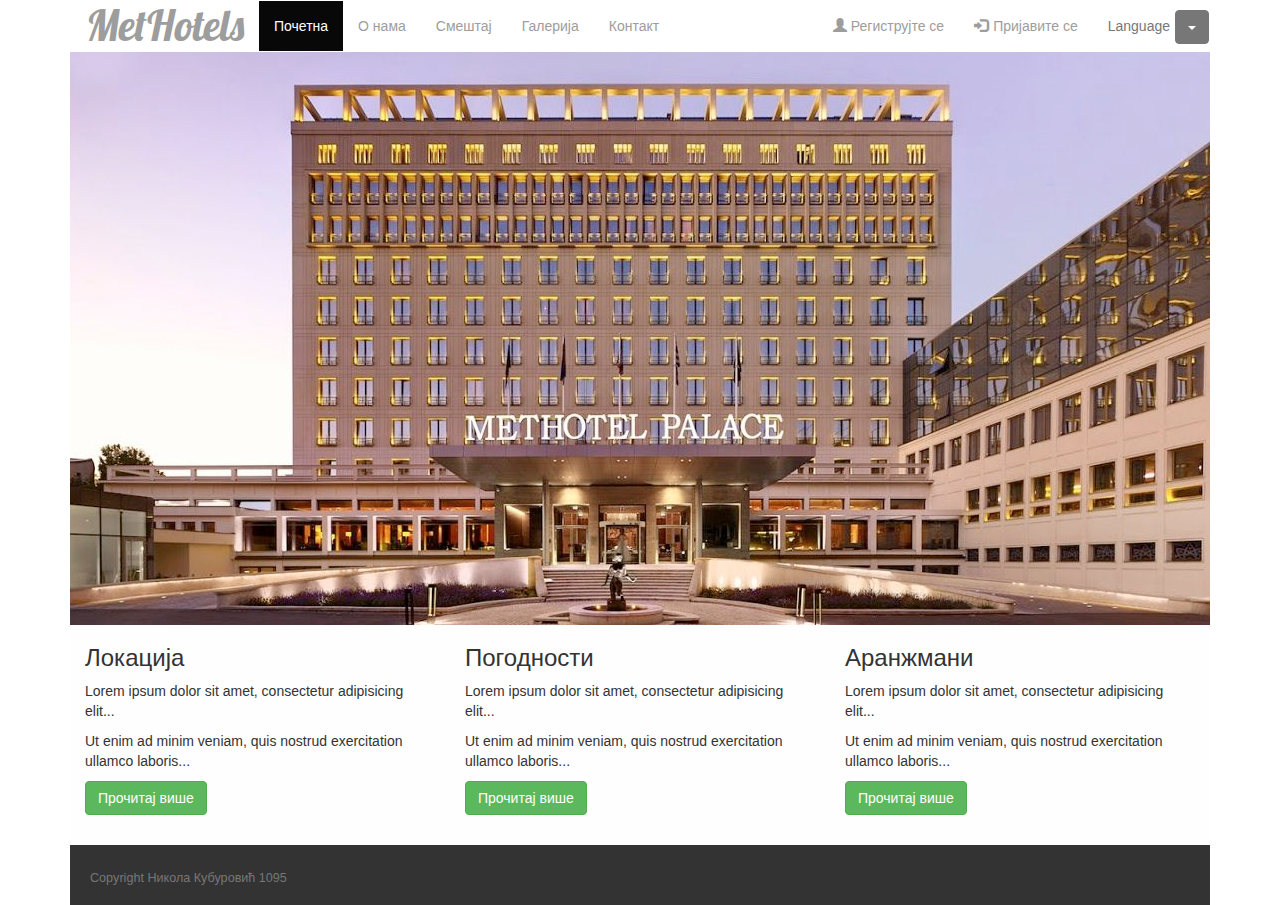
<file: index.html>
<!DOCTYPE html>
<html lang="en">

<head>
    <title>MetHotels</title>
    <meta charset="utf-8">
    <meta name="viewport" content="width=device-width, initial-scale=1">
    <link rel="stylesheet" href="http://maxcdn.bootstrapcdn.com/bootstrap/3.2.0/css/bootstrap.min.css">
    <link rel="stylesheet" href="stil.css">
    <script src="https://ajax.googleapis.com/ajax/libs/jquery/1.11.1/jquery.min.js"></script>
    <script src="http://maxcdn.bootstrapcdn.com/bootstrap/3.2.0/js/bootstrap.min.js"></script>
</head>

<body>
    <div class="container">
        <nav class="navbar navbar-inverse">
            <div class="container-fluid">
                <div class="navbar-header">
                    <button type="button" class="navbar-toggle collapsed" data-toggle="collapse" data-target="#myNavbar" aria-expanded="false" aria-controls="navbar">
                        <span class="icon-bar"></span>
                        <span class="icon-bar"></span>
                        <span class="icon-bar"></span>
                    </button>
                    <a class="navbar-brand" href="#">MetHotels</a>
                </div>
                <div class="collapse navbar-collapse" id="myNavbar">
                    <ul class="nav navbar-nav">
                        <li class="active"><a href="#">Почетна</a></li>
                        <li><a href="#">О нама</a></li>
                        <li><a href="#">Смештај</a></li>
                        <li><a href="#">Галерија</a></li>
                        <li><a href="#">Контакт</a></li>
                    </ul>
                    <ul class="nav navbar-nav navbar-right">
                        <li><a href="index_register.html"><span class="glyphicon glyphicon-user"></span> Региструјте се</a></li>
                        <li><a href="index_login.html"><span class="glyphicon glyphicon-log-in"></span>Пријавите се</a></li>
                        <li id="lang">
                            <p>Language</p>
                        </li>
                        <li>
                            <button type="button" id="jezik" class="btn btn-success dropdown-toggle" data-toggle="dropdown" aria-expanded="false">
                                <span class="caret"></span>
                                <span class="sr-only">Opcije</span>
                            </button>
                            <ul class="dropdown-menu" role="menu">
                                <li><a href="#">Српски</a></li>
                                <li><a href="#">English</a></li>
                                <li><a href="#">Deutch</a></li>
                                <li><a href="#">Русский</a></li>
                            </ul>
                        </li>
                    </ul>
                </div>
            </div>
        </nav>
        <div id="slajd"> <img class="img-responsive" alt="MetHotels" src="slike/Methotel.jpg"></div>
        <div class="row">
            <div class="col-sm-4">
                <h3>Локација</h3>
                <p>Lorem ipsum dolor sit amet, consectetur adipisicing elit...</p>
                <p>Ut enim ad minim veniam, quis nostrud exercitation ullamco laboris...</p>
                <button type="button" class="btn btn-success">Прочитај више</button>
            </div>
            <div class="col-sm-4">
                <h3>Погодности</h3>
                <p>Lorem ipsum dolor sit amet, consectetur adipisicing elit...</p>
                <p>Ut enim ad minim veniam, quis nostrud exercitation ullamco laboris...</p>
                <button type="button" class="btn btn-success">Прочитај више</button>
            </div>
            <div class="col-sm-4">
                <h3>Аранжмани</h3>
                <p>Lorem ipsum dolor sit amet, consectetur adipisicing elit...</p>
                <p>Ut enim ad minim veniam, quis nostrud exercitation ullamco laboris...</p>
                <button type="button" class="btn btn-success">Прочитај више</button>
            </div>
        </div>
        <div id="footer">
            <div id="footer_omot">
                <div id="copyright">
                    <p>Copyright Никола Кубуровић 1095</p>
                </div>
            </div>
        </div>
    </div>
</body>

</html>
</file>
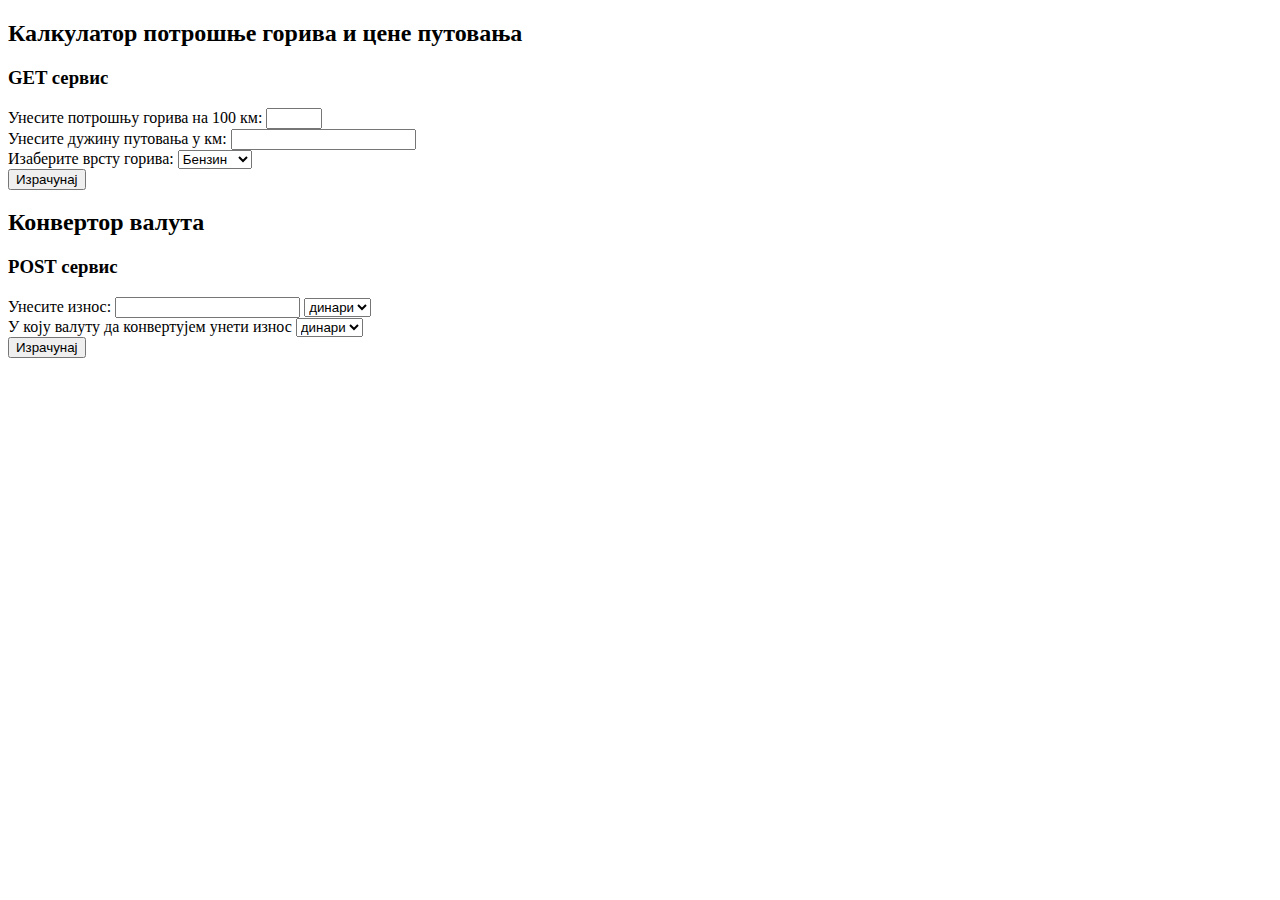
<file: index_getpost.html>
<!DOCTYPE html>
<html>
<head>
	<title>GET servis</title>
	<meta charset="utf-8">
</head>
<body>
<h2>Калкулатор потрошње горива и цене путовања</h2>
<h3>GET сервис</h3>

<form action="jsongetservis.php" method="GET">
Унесите потрошњу горива на 100 км: <input type="number" name="potrosnja" min="2" max="40"/> <br/>
Унесите дужину путовања у км: <input type="number" name="kilometraza" min="1"/> <br/>
Изаберите врсту горива:
<select name="gorivo">
	<option value="benzin">Бензин</option>
	<option value="dizel">Дизел</option>
	<option value="autogas">Ауто гас</option>
</select><br />
<input type="submit" name="submit" value="Израчунај"/>
</form>

<h2>Конвертор валута</h2>
<h3>POST сервис</h3>

<form action="jsonpostservis.php" method="POST">
Унесите износ: <input type="number" name="iznos" min="1"/>
<select name="valutaPrva">
	<option value="dinar">динари</option>
	<option value="dolar">долари</option>
	<option value="evro">евро</option>
</select><br />
У коју валуту да конвертујем унети износ
<select name="valutaDruga">
	<option value="dinar">динари</option>
	<option value="dolar">долари</option>
	<option value="evro">евро</option>
</select><br />
<input type="submit" name="submit" value="Израчунај"/>
</form>


</body>
</html>
</file>
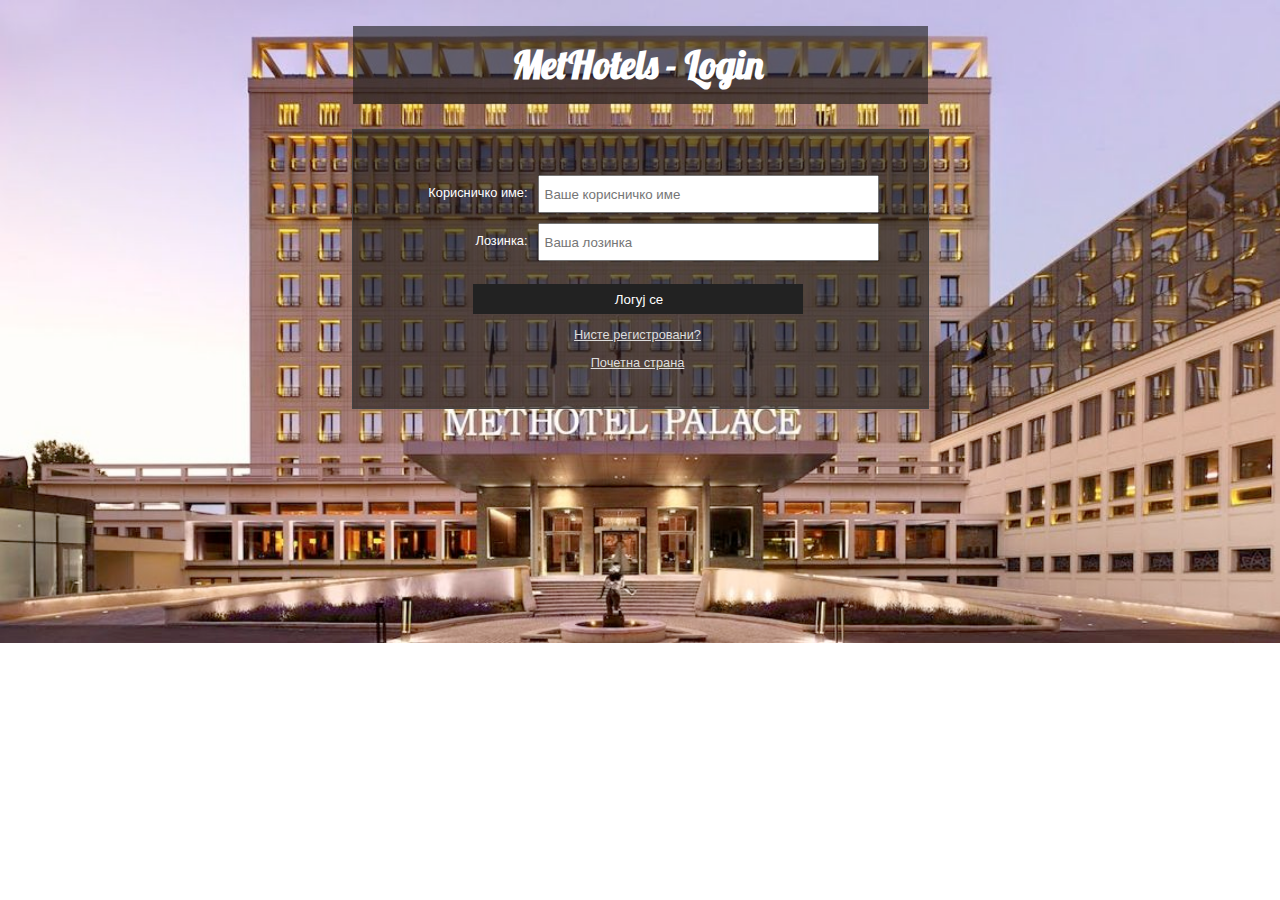
<file: index_login.html>
<!DOCTYPE html>
<html>

<head>
    <title>MetHotels - Login</title>
    <meta charset="utf-8">
    <link rel="stylesheet" href="loginregister.css">
</head>

<body>
    <h1>MetHotels - Login</h1>
    <form class="forma" action="login.php" method="POST">
        <span>Корисничко име:</span>
        <input type="text" placeholder="Ваше корисничко име" name="username" />
        <br/>
        <span>Лозинка:</span>
        <input type="password" placeholder="Ваша лозинка" name="password" />
        <br/>
        <p class="sub">
            <input type="submit" name="submit" value="Логуј се" />
        </p>
        <p class="sub"><a href="index_register.html">Нисте регистровани?</a></p>
        <p class="sub"><a href="index.html">Почетна страна</a></p>
    </form>
</body>

</html>
</file>
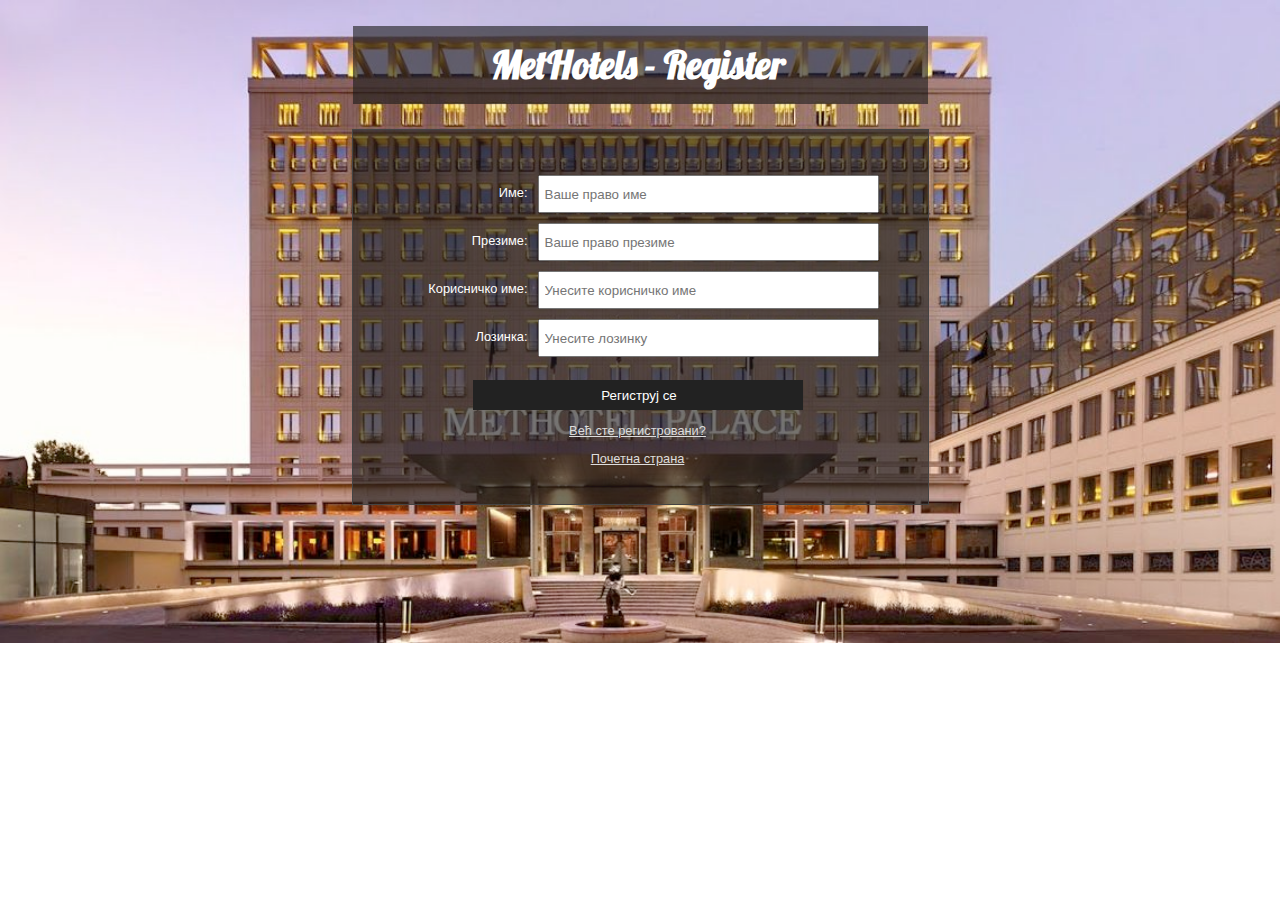
<file: index_register.html>
<!DOCTYPE html>
<html>

<head>
    <title>MetHotels - Register</title>
    <meta charset="utf-8">
    <link rel="stylesheet" href="loginregister.css">
</head>

<body>
    <h1>MetHotels - Register</h1>
    <form class="forma" action="register.php" method="POST">
        <span>Име:</span>
        <input type="text" placeholder="Ваше право име" name="ime" />
        <br/>
        <span>Презиме:</span>
        <input type="text" placeholder="Ваше право презиме" name="prezime" />
        <br/>
        <span>Корисничко име:</span>
        <input type="text" placeholder="Унесите корисничко име" name="username" />
        <br/>
        <span>Лозинка:</span>
        <input type="text" placeholder="Унесите лозинку" name="password" />
        <br/>
        <p id="sub">
            <input type="submit" name="submit" value="Региструј се" />
        </p>
        <p class="sub"><a href="index_login.html">Већ сте регистровани?</a></p>
        <p class="sub"><a href="index.html">Почетна страна</a></p>
    </form>
</body>

</html>
</file>
<file: stil.css>
@import url(https://fonts.googleapis.com/css?family=Lobster);
.navbar {
    margin-bottom: 0px;
}

.navbar-brand {
    font-family: "Lobster";
    font-size: 3em;
}

.container-fluid {
    background: #fff;
    border-color: #fff;
}

.navbar-inverse {
    background-color: #fff;
    border-color: #fff;
}

.navbar-inverse .navbar-nav > li > a:hover,
.navbar-inverse .navbar-nav > li > a:focus {
    color: #111;
}

.navbar-inverse .navbar-nav .open .dropdown-menu > li > a:hover,
.navbar-inverse .navbar-nav .open .dropdown-menu > li > a:focus {
    color: #111;
}

.navbar-inverse .navbar-brand:hover,
.navbar-inverse .navbar-brand:focus {
    color: #222;
}

.navbar-nav.navbar-right:last-child {
    margin-right: -30px;
}

.navbar-inverse .navbar-toggle {
    background-color: #333;
}

.glyphicon-log-in {
    margin-right: 5px;
}

#jezik {
    background-color: #777;
    border-color: #777;
}

#lang {
    color: #777;
    padding-top: 15px;
    margin-right: 5px;
    margin-left: 15px;
}

#jezik:hover,
#jezik:focus,
#jezik:active,
#jezik.active,
#jezik .open > .dropdown-toggle#jezik {
    background-color: #999;
    border-color: #999;
}

#jezik {
    margin-top: 9px;
}

.col-sm-4 {
    background-color: #fefefe;
}

.row {
    margin: 0 auto;
    display: block;
    clear: both;
    background-color: #fefefe;
    padding-bottom: 30px;
}

#footer {
    background: #333;
    height: 60px;
    font-size: 0.9em;
}

#footer_omot {
    height: 60px;
    margin-right: auto;
    margin-left: auto;
}

#copyright {
    float: left;
    color: #777;
    padding-left: 20px;
    padding-top: 25px;
}
</file>
<file: loginregister.css>
@import url(https://fonts.googleapis.com/css?family=Lobster);
body {
    background-image: url(slike/Methotel.jpg);
    background-repeat: no-repeat;
    background-size: cover;
    font-family: sans-serif;
    font-size: 0.8em;
}

h1 {
    font-family: "Lobster";
    font-size: 3em;
    text-align: center;
    padding: 15px 15px 15px 10px;
}

.forma {
    border: 1px solid #444;
    padding: 45px 15px 25px 10px;
}

.forma, h1 {
    background: rgba(25, 25, 25, 0.6);
    color: #fff;
    margin-left: auto;
    margin-right: auto;
    max-width: 550px;
}

.forma input {
    height: 30px;
    width: 60%;
    margin-bottom: 10px;
    padding: 2px 2px 2px 5px;
}

.forma span {
    width: 30%;
    float: left;
    margin-right: 10px;
    margin-top: 10px;
    text-align: right;
}


.sub {
    text-align: center;
}

.forma input[type="submit"] {
    background-color: #222;
    border: none;
    color: #fff;
    margin: auto;
    display: block;
}

.forma a {
    margin:auto;
    display: block;
    color: #ddd;
}
</file>
